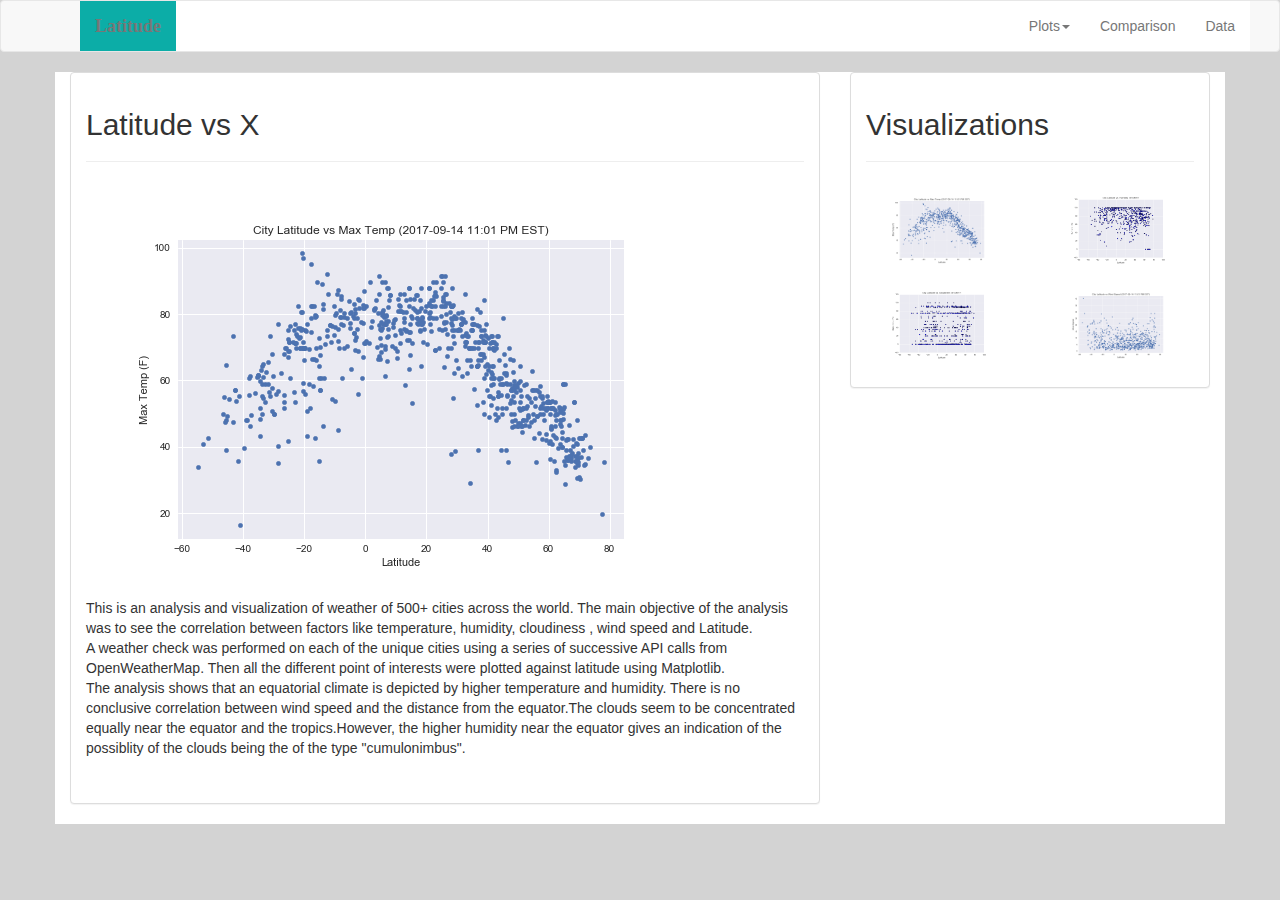
<file: index.html>
<!DOCTYPE html>
<html lang="en">
<head>
    <meta charset="UTF-8">
    <meta name="viewport" content="width=device-width, initial-scale=1">
    <meta http-equiv="X-UA-Compatible" content="ie=edge">

    <!-- Latest compiled and minified CSS -->
    <link rel="stylesheet" href="https://maxcdn.bootstrapcdn.com/bootstrap/3.3.7/css/bootstrap.min.css">

   
    <!-- jQuery (necessary for Bootstrap's JavaScript plugins) -->
    <script src="https://ajax.googleapis.com/ajax/libs/jquery/1.12.4/jquery.min.js"></script>

    <!-- Latest compiled JavaScript -->
    <script src="https://maxcdn.bootstrapcdn.com/bootstrap/3.3.7/js/bootstrap.min.js"></script>

    <link rel="stylesheet" href="style.css">
    
    <title>Weather Analysis Visualization</title>
</head>
<body style="background-color: lightgray">
    
    <nav class="navbar navbar-default">
        <div class="container">
            <div class="navbar-header">
                <a class="navbar-brand logo" href="index.html"> 
                <span class="nav-color">Latitude</span></a>
            </div>

            <div class="nav navbar-nav navbar-right">
                <li class="dropdown"><a class="dropdown-toggle" data-toggle="dropdown">Plots<span class="caret"></span></a>
                    <ul class="dropdown-menu">
                        <li><a href="temperature.html">Max Temperature</a></li>
                        <li><a href="humidity.html">Humidity</a></li>
                        <li><a href="cloudiness.html">Cloudiness</a></li>
                        <li><a href="wind_speed.html">Wind Speed</a></li>
                    </ul>
                </li>
                <li><a href="comparison.html"> Comparison</a></li>
                <li><a href="data.html"> Data</a></li>                                           
            </div>
        </div>      
    </nav>

    <div class = "container">
        <div class="row">
            <div class="col-md-8">
                <div class="panel panel-default">
                    <div class="panel-body">

                    <h2>Latitude vs X</h2>
                    <hr>
                    <img class="first image" src="Images/Latitude_vs_MaxTemp.png" alt="first image" >
                    <p class = "text">This is an analysis and visualization of weather of 500+ cities across the world. The main objective of the analysis was to see the correlation between factors like temperature, humidity, cloudiness , wind speed and Latitude. <br> 
                   A weather check was performed on each  of the unique cities using a series of successive API calls from OpenWeatherMap. Then all the different point of interests were plotted against latitude using Matplotlib.<br> 
                   The analysis shows that an equatorial climate is depicted by higher temperature and humidity. There is no conclusive correlation between wind speed and the distance from the equator.The clouds seem to be concentrated equally near the equator and the tropics.However, the higher humidity near the equator gives an indication of the possiblity of the clouds being the of the type "cumulonimbus".</p>
                    <br>        
                    </div>
                </div>
            </div>
            <div class="col-md-4">
                <div class="panel panel-default">
                        <div class="panel-body">                                    
                            <h2>Visualizations</h2>
                            <hr>

                            <div class="row" >
                                <div class="col-lg-6 col-md-6 col-sm-6 col-xs-6"><a href="temperature.html"><img class = "img img-responsive" src="Images/Latitude_vs_MaxTemp.png" style="width:100%" alt=""></a></div>
                                <div class="col-lg-6 col-md-6 col-sm-6 col-xs-6"><a href="humidity.html"><img class = "img img-responsive" src="Images/Latitude_vs_Humidity.png" style="width:100%" alt=""></a></div>
                            </div>
                            <div class="row">
                                <div class="col-lg-6 col-md-6 col-sm-6 col-xs-6"><a href="cloudiness.html"><img class = "img img-responsive" src="Images/Latitude_vs_Cloudiness.png" style="width:100%" alt=""></a></div>
                                <div class="col-lg-6 col-md-6 col-sm-6 col-xs-6"><a href="wind_speed.html"><img class = "img img-responsive" src="Images/Latitude_vs_WindSpeed.png" style="width:100%" alt=""></a></div>
                            </div>
                                
                        </div>
                </div>     
            </div>    
    </div>
</body>
</html>
</file>
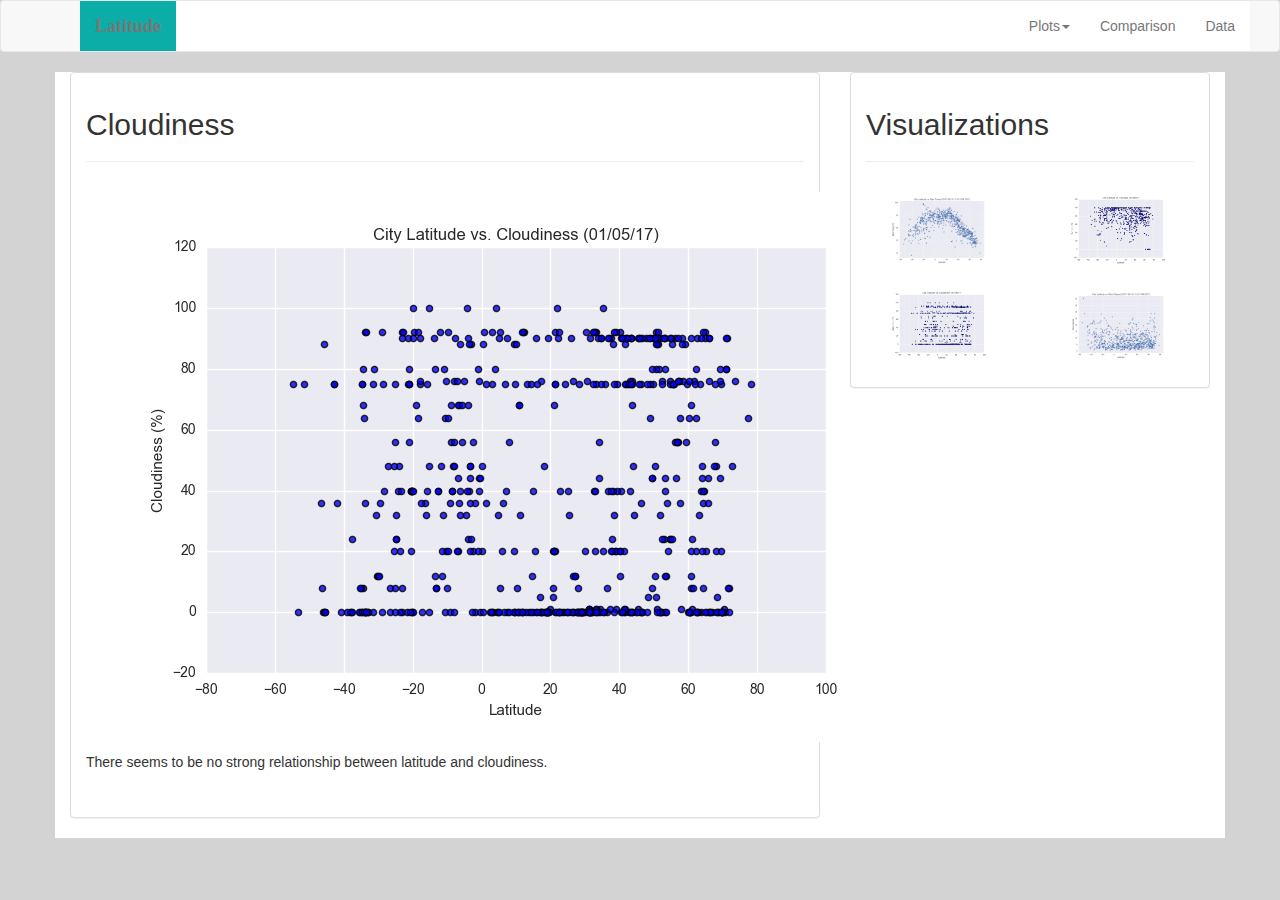
<file: cloudiness.html>
<!DOCTYPE html>
<html lang="en">
<head>
    <meta charset="UTF-8">
    <meta name="viewport" content="width=device-width, initial-scale=1">
    <meta http-equiv="X-UA-Compatible" content="ie=edge">

    <!-- Latest compiled and minified CSS -->
    <link rel="stylesheet" href="https://maxcdn.bootstrapcdn.com/bootstrap/3.3.7/css/bootstrap.min.css" integrity="sha384-BVYiiSIFeK1dGmJRAkycuHAHRg32OmUcww7on3RYdg4Va+PmSTsz/K68vbdEjh4u" crossorigin="anonymous">


    <!-- jQuery (necessary for Bootstrap's JavaScript plugins) -->
    <script src="https://ajax.googleapis.com/ajax/libs/jquery/1.12.4/jquery.min.js"></script>

    <!-- Latest compiled and minified JavaScript -->
    <script src="https://maxcdn.bootstrapcdn.com/bootstrap/3.3.7/js/bootstrap.min.js" integrity="sha384-Tc5IQib027qvyjSMfHjOMaLkfuWVxZxUPnCJA7l2mCWNIpG9mGCD8wGNIcPD7Txa" crossorigin="anonymous"></script>

    <link rel="stylesheet" href="style.css">
    
    <title>Weather Analysis Visualization</title>
</head>
<body style="background-color: lightgray">
        
        <nav class="navbar navbar-default">
            <div class="container">
                <div class="navbar-header">
                    <a class="navbar-brand logo" href="index.html"> 
                    <span class="nav-color">Latitude</span></a>
                </div>
    
                <div class="nav navbar-nav navbar-right">
                    <li class="dropdown"><a class="dropdown-toggle" data-toggle="dropdown">Plots<span class="caret"></span></a>
                        <ul class="dropdown-menu">
                            <li><a href="temperature.html">Max Temperature</a></li>
                            <li><a href="humidity.html">Humidity</a></li>
                            <li><a href="cloudiness.html">Cloudiness</a></li>
                            <li><a href="wind_speed.html">Wind Speed</a></li>
                        </ul>
                    </li>
                    <li><a href="comparison.html"> Comparison</a></li>
                    <li><a href="data.html"> Data</a></li>                                           
                </div>
            </div>      
        </nav>

    <div class = "container">
        <div class="row">                          
            <div class="col-md-8">
                <div class="panel panel-default">
                    <div class="panel-body">

                        <h2>Cloudiness</h2>
                        <hr>
                        <img class="cloudiness image" src="Images/Latitude_vs_Cloudiness.png" alt="cloudiness image" >
                        <p>There seems to be no strong relationship between latitude and cloudiness.</p>
                    <br>        
                    </div>
                </div>
            </div>
            <div class="col-md-4">
                <div class="panel panel-default">
                        <div class="panel-body">                                    
                            <h2>Visualizations</h2>
                            <hr>

                            <div class="row">
                                <div class="col-lg-6 col-md-6 col-sm-6 col-xs-6"><a href="temperature.html"><img class = "img img-responsive" src="Images/Latitude_vs_MaxTemp.png" style="width:100%" alt=""></a></div>
                                <div class="col-lg-6 col-md-6 col-sm-6 col-xs-6"><a href="humidity.html"><img class = "img img-responsive" src="Images/Latitude_vs_Humidity.png" style="width:100%" alt=""></a></div>
                            </div>
                            <div class="row">
                                <div class="col-lg-6 col-md-6 col-sm-6 col-xs-6"><a href="cloudiness.html"><img class = "img img-responsive" src="Images/Latitude_vs_Cloudiness.png" style="width:100%" alt=""></a></div>
                                <div class="col-lg-6 col-md-6 col-sm-6 col-xs-6"><a href="wind_speed.html"><img class = "img img-responsive" src="Images/Latitude_vs_WindSpeed.png" style="width:100%" alt=""></a></div>
                            </div>
                                
                        </div>
                
                    </div>     
            </div>    
    </div>
</body>
</html>
</file>
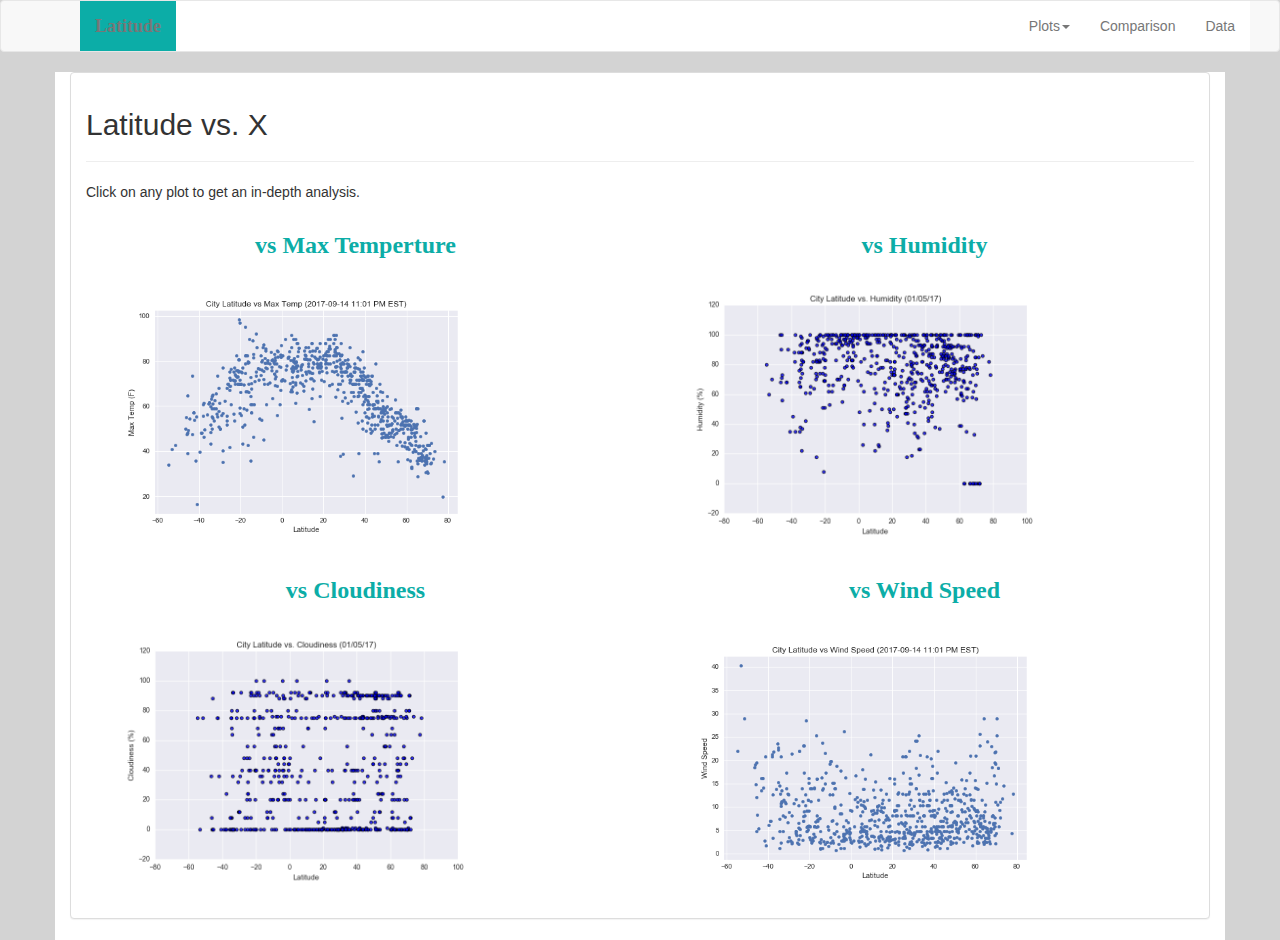
<file: comparison.html>
<!DOCTYPE html>
<html lang="en">
<head>
    <meta charset="UTF-8">
    <meta name="viewport" content="width=device-width, initial-scale=1">
    <meta http-equiv="X-UA-Compatible" content="ie=edge">

    <!-- Latest compiled and minified CSS -->
    <link rel="stylesheet" href="https://maxcdn.bootstrapcdn.com/bootstrap/3.3.7/css/bootstrap.min.css" integrity="sha384-BVYiiSIFeK1dGmJRAkycuHAHRg32OmUcww7on3RYdg4Va+PmSTsz/K68vbdEjh4u" crossorigin="anonymous">


    <!-- jQuery (necessary for Bootstrap's JavaScript plugins) -->
    <script src="https://ajax.googleapis.com/ajax/libs/jquery/1.12.4/jquery.min.js"></script>

    <!-- Latest compiled and minified JavaScript -->
    <script src="https://maxcdn.bootstrapcdn.com/bootstrap/3.3.7/js/bootstrap.min.js" integrity="sha384-Tc5IQib027qvyjSMfHjOMaLkfuWVxZxUPnCJA7l2mCWNIpG9mGCD8wGNIcPD7Txa" crossorigin="anonymous"></script>

    <link rel="stylesheet" href="style.css">
    
    <title>Weather Analysis Visualization</title>
</head>
<body style="background-color: lightgray">
        
        <nav class="navbar navbar-default">
            <div class="container">
                <div class="navbar-header">
                    <a class="navbar-brand logo" href="index.html"> 
                    <span class="nav-color">Latitude</span></a>
                </div>
    
                <div class="nav navbar-nav navbar-right">
                    <li class="dropdown"><a class="dropdown-toggle" data-toggle="dropdown">Plots<span class="caret"></span></a>
                        <ul class="dropdown-menu">
                            <li><a href="temperature.html">Max Temperature</a></li>
                            <li><a href="humidity.html">Humidity</a></li>
                            <li><a href="cloudiness.html">Cloudiness</a></li>
                            <li><a href="wind_speed.html">Wind Speed</a></li>
                        </ul>
                    </li>
                    <li><a href="comparison.html"> Comparison</a></li>
                    <li><a href="data.html"> Data</a></li>                                           
                </div>
            </div>      
        </nav>
    

       
    <div class = "container">
        <div class="row">                          
            <div class="col-md-12">
                <div class="panel panel-default">
                    <div class="panel-body">

                            <h2>Latitude vs. X</h2>
                            <hr>
                            <p>Click on any plot to get an in-depth analysis.</p>

                            <div class="row">
                                <div class="col-lg-6 col-md-6 col-sm-6 col-xs-6">
                                    <h3 class = "text-center">vs Max Temperture</h3>
                                    <a href="temperature.html"><img class = "img img-responsive" src="Images/Latitude_vs_MaxTemp.png" style="width:80%" alt=""></a></div>
                                <div class="col-lg-6 col-md-6 col-sm-6 col-xs-6">
                                    <h3 class = "text-center">vs Humidity</h3>
                                    <a href="humidity.html"><img class = "img img-responsive" src="Images/Latitude_vs_Humidity.png" style="width:80%" alt=""></a></div>
                            </div>

                            <div class="row">
                                <div class="col-lg-6 col-md-6 col-sm-6 col-xs-6">
                                    <h3 class = "text-center">vs Cloudiness</h3>
                                    <a href="cloudiness.html"><img class = "img img-responsive" src="Images/Latitude_vs_Cloudiness.png" style="width:80%" alt=""></a></div>
                                <div class="col-lg-6 col-md-6 col-sm-6 col-xs-6">
                                    <h3 class = "text-center">vs Wind Speed</h3>
                                    <a href="wind_speed.html"><img class = "img img-responsive" src="Images/Latitude_vs_WindSpeed.png" style="width:80%" alt=""></a></div>
                            </div>
                                        
                    </div>
                        
                            </div>
                        </div>
                        <div class="col-md-1"></div>
            </div>
        </div>
</body>
</file>
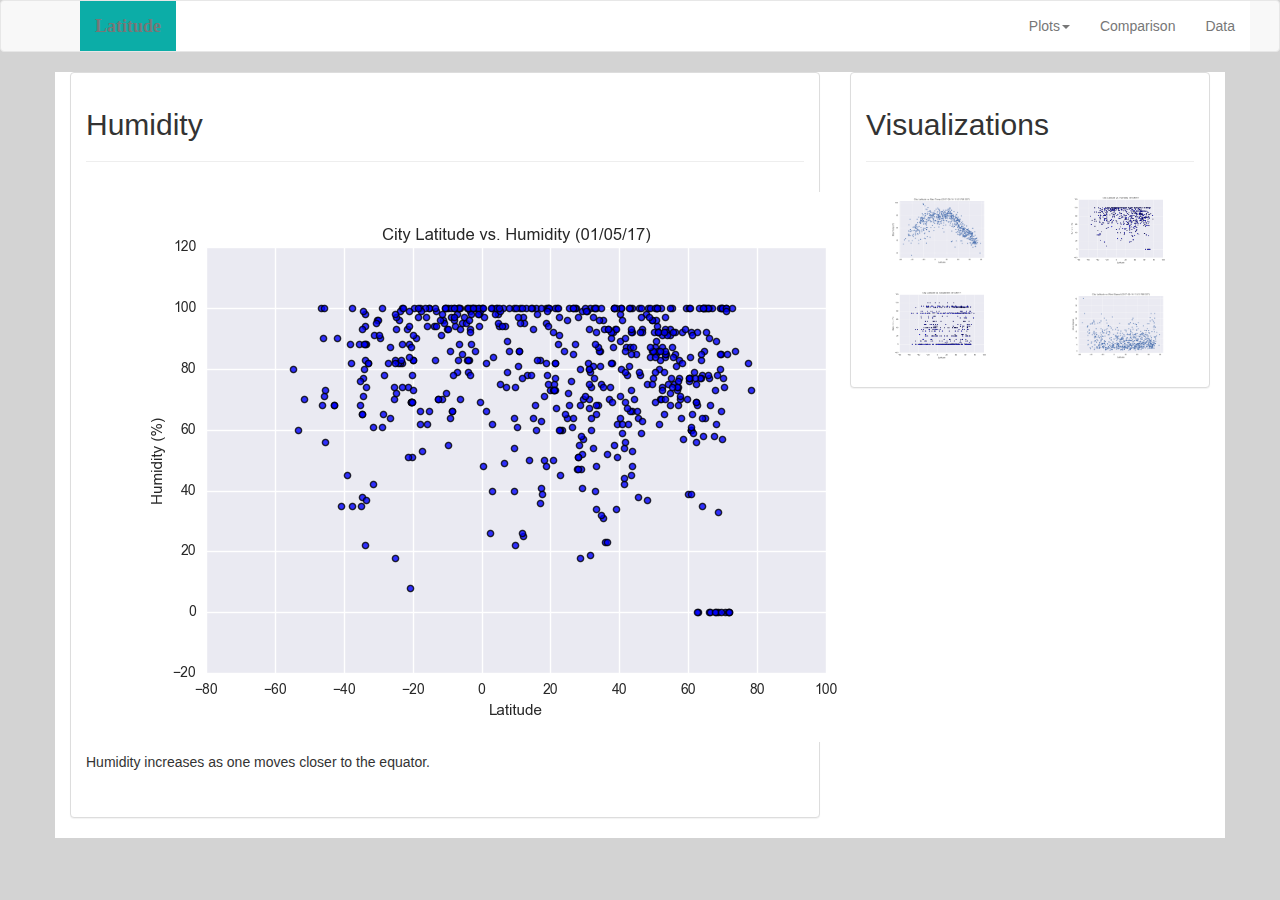
<file: humidity.html>
<!DOCTYPE html>
<html lang="en">
<head>
    <meta charset="UTF-8">
    <meta name="viewport" content="width=device-width, initial-scale=1">
    <meta http-equiv="X-UA-Compatible" content="ie=edge">

    <!-- Latest compiled and minified CSS -->
    <link rel="stylesheet" href="https://maxcdn.bootstrapcdn.com/bootstrap/3.3.7/css/bootstrap.min.css" integrity="sha384-BVYiiSIFeK1dGmJRAkycuHAHRg32OmUcww7on3RYdg4Va+PmSTsz/K68vbdEjh4u" crossorigin="anonymous">

  
    <!-- jQuery (necessary for Bootstrap's JavaScript plugins) -->
    <script src="https://ajax.googleapis.com/ajax/libs/jquery/1.12.4/jquery.min.js"></script>

    <!-- Latest compiled and minified JavaScript -->
    <script src="https://maxcdn.bootstrapcdn.com/bootstrap/3.3.7/js/bootstrap.min.js" integrity="sha384-Tc5IQib027qvyjSMfHjOMaLkfuWVxZxUPnCJA7l2mCWNIpG9mGCD8wGNIcPD7Txa" crossorigin="anonymous"></script>

    <link rel="stylesheet" href="style.css">
    
    <title>Weather Analysis Visualization</title>
</head>
<body style="background-color: lightgray">
        
        <nav class="navbar navbar-default">
            <div class="container">
                <div class="navbar-header">
                    <a class="navbar-brand logo" href="index.html"> 
                    <span class="nav-color">Latitude</span></a>
                </div>
    
                <div class="nav navbar-nav navbar-right">
                    <li class="dropdown"><a class="dropdown-toggle" data-toggle="dropdown">Plots<span class="caret"></span></a>
                        <ul class="dropdown-menu">
                            <li><a href="temperature.html">Max Temperature</a></li>
                            <li><a href="humidity.html">Humidity</a></li>
                            <li><a href="cloudiness.html">Cloudiness</a></li>
                            <li><a href="wind_speed.html">Wind Speed</a></li>
                        </ul>
                    </li>
                    <li><a href="comparison.html"> Comparison</a></li>
                    <li><a href="data.html"> Data</a></li>                                           
                </div>
            </div>      
        </nav>

    <div class = "container">
        <div class="row">                          
            <div class="col-md-8">
                <div class="panel panel-default">
                    <div class="panel-body">

                        <h2>Humidity</h2>
                        <hr>
                        <img class="humidity image" src="Images/Latitude_vs_Humidity.png" alt="humidity image" >
                        <p>Humidity increases as one moves closer to the equator.</p>
                    <br>        
                    </div>
                </div>
            </div>
            <div class="col-md-4">
                <div class="panel panel-default">
                        <div class="panel-body">                                    
                            <h2>Visualizations</h2>
                            <hr>

                            <div class="row">
                                <div class="col-lg-6 col-md-6 col-sm-6 col-xs-6"><a href="temperature.html"><img class = "img img-responsive" src="Images/Latitude_vs_MaxTemp.png" style="width:100%" alt=""></a></div>
                                <div class="col-lg-6 col-md-6 col-sm-6 col-xs-6"><a href="humidity.html"><img class = "img img-responsive" src="Images/Latitude_vs_Humidity.png" style="width:100%" alt=""></a></div>
                            </div>
                            <div class="row">
                                <div class="col-lg-6 col-md-6 col-sm-6 col-xs-6"><a href="cloudiness.html"><img class = "img img-responsive" src="Images/Latitude_vs_Cloudiness.png" style="width:100%" alt=""></a></div>
                                <div class="col-lg-6 col-md-6 col-sm-6 col-xs-6"><a href="wind_speed.html"><img class = "img img-responsive" src="Images/Latitude_vs_WindSpeed.png" style="width:100%" alt=""></a></div>
                            </div>
                                
                        </div>
                
                    </div>     
            </div>    
    </div>
</body>
</html>
</file>
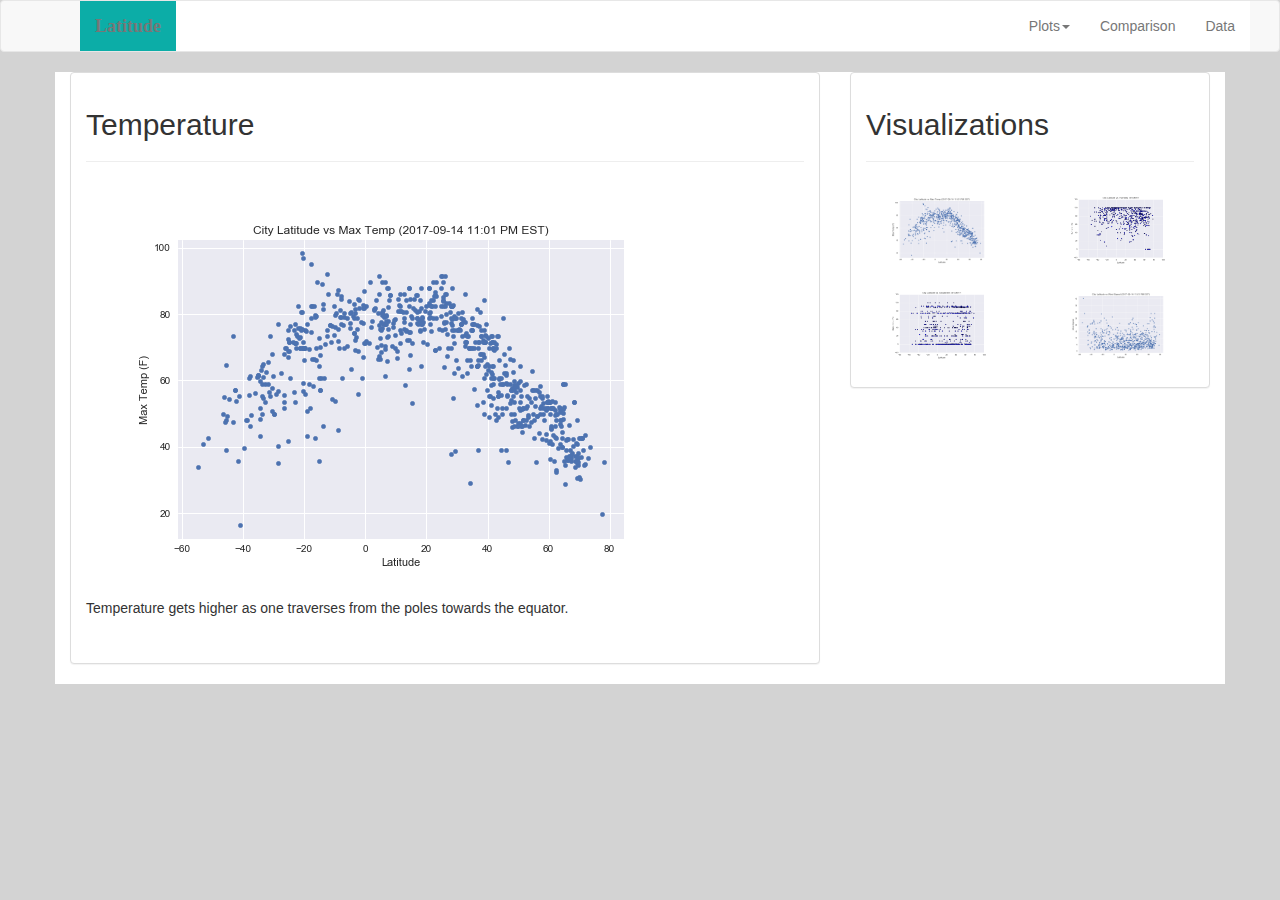
<file: temperature.html>
<!DOCTYPE html>
<html lang="en">
<head>
    <meta charset="UTF-8">
    <meta name="viewport" content="width=device-width, initial-scale=1">
    <meta http-equiv="X-UA-Compatible" content="ie=edge">

    <!-- Latest compiled and minified CSS -->
    <link rel="stylesheet" href="https://maxcdn.bootstrapcdn.com/bootstrap/3.3.7/css/bootstrap.min.css" integrity="sha384-BVYiiSIFeK1dGmJRAkycuHAHRg32OmUcww7on3RYdg4Va+PmSTsz/K68vbdEjh4u" crossorigin="anonymous">

  
    <!-- jQuery (necessary for Bootstrap's JavaScript plugins) -->
    <script src="https://ajax.googleapis.com/ajax/libs/jquery/1.12.4/jquery.min.js"></script>

    <!-- Latest compiled and minified JavaScript -->
    <script src="https://maxcdn.bootstrapcdn.com/bootstrap/3.3.7/js/bootstrap.min.js" integrity="sha384-Tc5IQib027qvyjSMfHjOMaLkfuWVxZxUPnCJA7l2mCWNIpG9mGCD8wGNIcPD7Txa" crossorigin="anonymous"></script>

    <link rel="stylesheet" href="style.css">
    
    <title>Weather Analysis Visualization</title>
</head>
<body style="background-color: lightgray">
        
        <nav class="navbar navbar-default">
            <div class="container">
                <div class="navbar-header">
                    <a class="navbar-brand logo" href="index.html"> 
                    <span class="nav-color">Latitude</span></a>
                </div>
    
                <div class="nav navbar-nav navbar-right">
                    <li class="dropdown"><a class="dropdown-toggle" data-toggle="dropdown">Plots<span class="caret"></span></a>
                        <ul class="dropdown-menu">
                            <li><a href="temperature.html">Max Temperature</a></li>
                            <li><a href="humidity.html">Humidity</a></li>
                            <li><a href="cloudiness.html">Cloudiness</a></li>
                            <li><a href="wind_speed.html">Wind Speed</a></li>
                        </ul>
                    </li>
                    <li><a href="comparison.html"> Comparison</a></li>
                    <li><a href="data.html"> Data</a></li>                                           
                </div>
            </div>      
        </nav>

    <div class = "container">
            <div class="row">                          
                <div class="col-md-8">
                    <div class="panel panel-default">
                        <div class="panel-body">

                            <h2>Temperature</h2>
                            <hr>
                            <img class="temperature image" src="Images/Latitude_vs_MaxTemp.png" alt="temperature image" >
                            <p>Temperature gets higher as one traverses from the poles towards the equator.</p>
                        <br>        
                        </div>
                    </div>
                </div>
                <div class="col-md-4">
                    <div class="panel panel-default">
                            <div class="panel-body">                                    
                                <h2>Visualizations</h2>
                                <hr>

                                <div class="row">
                                    <div class="col-lg-6 col-md-6 col-sm-6 col-xs-6"><a href="temperature.html"><img class = "img img-responsive" src="Images/Latitude_vs_MaxTemp.png" style="width:100%" alt=""></a></div>
                                    <div class="col-lg-6 col-md-6 col-sm-6 col-xs-6"><a href="humidity.html"><img class = "img img-responsive" src="Images/Latitude_vs_Humidity.png" style="width:100%" alt=""></a></div>
                                </div>
                                <div class="row">
                                    <div class="col-lg-6 col-md-6 col-sm-6 col-xs-6"><a href="cloudiness.html"><img class = "img img-responsive" src="Images/Latitude_vs_Cloudiness.png" style="width:100%" alt=""></a></div>
                                    <div class="col-lg-6 col-md-6 col-sm-6 col-xs-6"><a href="wind_speed.html"><img class = "img img-responsive" src="Images/Latitude_vs_WindSpeed.png" style="width:100%" alt=""></a></div>
                                </div>
                                    
                            </div>
                    
                        </div>     
                </div>    
        </div>
</body>
</html>
</file>
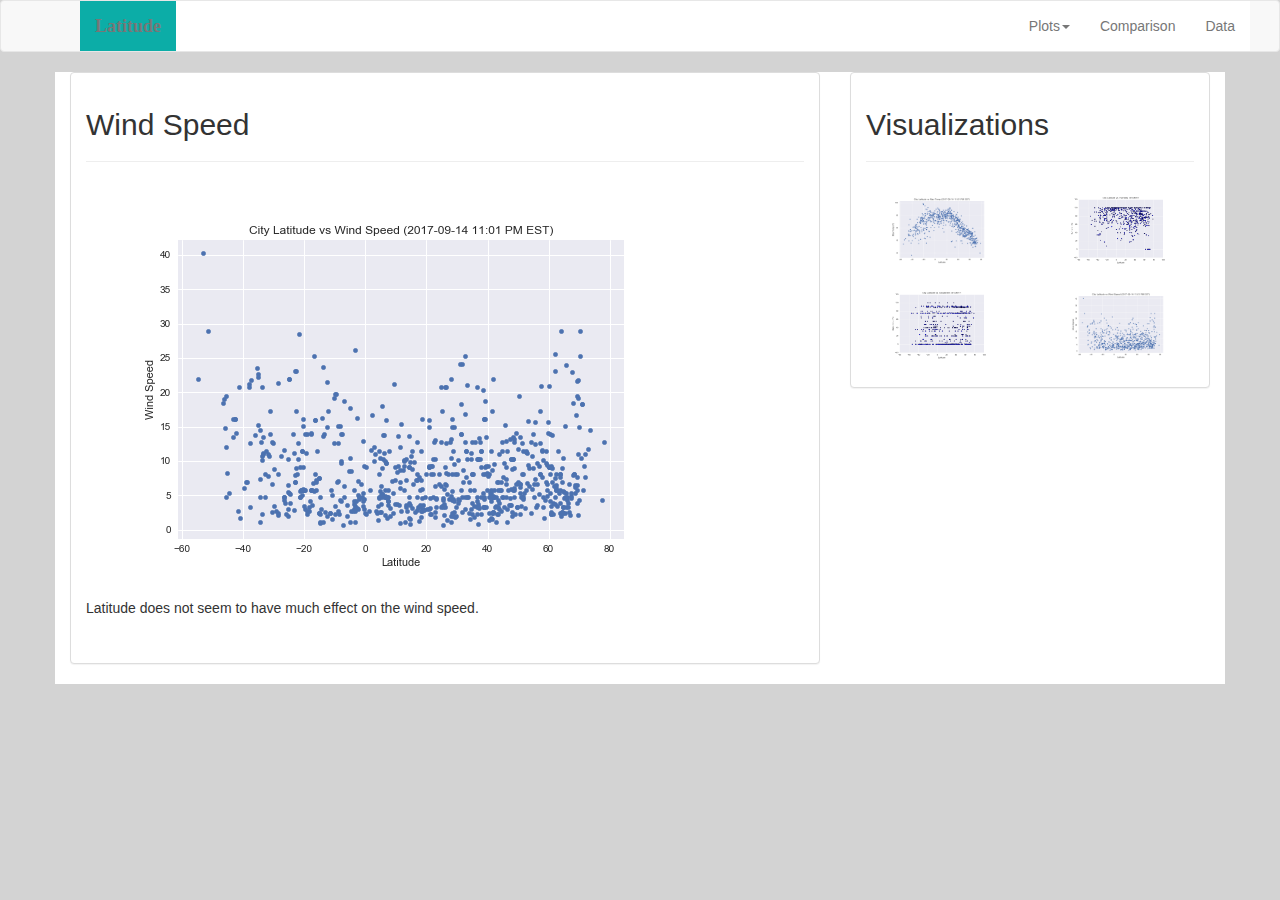
<file: wind_speed.html>
<!DOCTYPE html>
<html lang="en">
<head>
    <meta charset="UTF-8">
    <meta name="viewport" content="width=device-width, initial-scale=1">
    <meta http-equiv="X-UA-Compatible" content="ie=edge">

    <!-- Latest compiled and minified CSS -->
    <link rel="stylesheet" href="https://maxcdn.bootstrapcdn.com/bootstrap/3.3.7/css/bootstrap.min.css" integrity="sha384-BVYiiSIFeK1dGmJRAkycuHAHRg32OmUcww7on3RYdg4Va+PmSTsz/K68vbdEjh4u" crossorigin="anonymous">

    <!-- jQuery (necessary for Bootstrap's JavaScript plugins) -->
    <script src="https://ajax.googleapis.com/ajax/libs/jquery/1.12.4/jquery.min.js"></script>

    <!-- Latest compiled and minified JavaScript -->
    <script src="https://maxcdn.bootstrapcdn.com/bootstrap/3.3.7/js/bootstrap.min.js" integrity="sha384-Tc5IQib027qvyjSMfHjOMaLkfuWVxZxUPnCJA7l2mCWNIpG9mGCD8wGNIcPD7Txa" crossorigin="anonymous"></script>

    <link rel="stylesheet" href="style.css">
    
    <title>Weather Analysis Visualization</title>
</head>
<body style="background-color: lightgray">
        
        <nav class="navbar navbar-default">
            <div class="container">
                <div class="navbar-header">
                    <a class="navbar-brand logo" href="index.html"> 
                    <span class="nav-color">Latitude</span></a>
                </div>
    
                <div class="nav navbar-nav navbar-right">
                    <li class="dropdown"><a class="dropdown-toggle" data-toggle="dropdown">Plots<span class="caret"></span></a>
                        <ul class="dropdown-menu">
                            <li><a href="temperature.html">Max Temperature</a></li>
                            <li><a href="humidity.html">Humidity</a></li>
                            <li><a href="cloudiness.html">Cloudiness</a></li>
                            <li><a href="wind_speed.html">Wind Speed</a></li>
                        </ul>
                    </li>
                    <li><a href="comparison.html"> Comparison</a></li>
                    <li><a href="data.html"> Data</a></li>                                           
                </div>
            </div>      
        </nav>

    <div class = "container">
        <div class="row">                          
            <div class="col-md-8">
                <div class="panel panel-default">
                    <div class="panel-body">

                        <h2>Wind Speed</h2>
                        <hr>
                        <img class="WindSpeed image" src="Images/Latitude_vs_WindSpeed.png" alt="WindSpeed image" >
                        <p>Latitude does not seem to have much effect on the wind speed.</p>
                    <br>        
                    </div>
                </div>
            </div>
            <div class="col-md-4">
                <div class="panel panel-default">
                        <div class="panel-body">                                    
                            <h2>Visualizations</h2>
                            <hr>

                            <div class="row">
                                <div class="col-lg-6 col-md-6 col-sm-6 col-xs-6"><a href="temperature.html"><img class = "img img-responsive" src="Images/Latitude_vs_MaxTemp.png" style="width:100%" alt=""></a></div>
                                <div class="col-lg-6 col-md-6 col-sm-6 col-xs-6"><a href="humidity.html"><img class = "img img-responsive" src="Images/Latitude_vs_Humidity.png" style="width:100%" alt=""></a></div>
                            </div>
                            <div class="row">
                                <div class="col-lg-6 col-md-6 col-sm-6 col-xs-6"><a href="cloudiness.html"><img class = "img img-responsive" src="Images/Latitude_vs_Cloudiness.png" style="width:100%" alt=""></a></div>
                                <div class="col-lg-6 col-md-6 col-sm-6 col-xs-6"><a href="wind_speed.html"><img class = "img img-responsive" src="Images/Latitude_vs_WindSpeed.png" style="width:100%" alt=""></a></div>
                            </div>
                                
                        </div>
                
                    </div>     
            </div>    
    </div>
</body>
</html>
</file>
<file: style.css>
body {
    background-color: lightgray;
}

h1 {
     color: rgb(12, 173, 167);
     background-color: white;
     font-family: times new roman;
     font-weight: bold;
}

h3 {
     color: rgb(12, 173, 167);
     background-color: white;
     font-family: times new roman;
     font-weight: bold;
}

img {
    padding-top: 10px;
    padding-right: 20px;
    padding-bottom: 10px;
    padding-left: 20px;
}

p {
   font-family: sans-serif;
   font-size: 12
}

.container {
  background-color: white;
}

.navbar {
         padding-left: 50px;
}

.navbar-brand {
               background-color: rgb(12, 173, 167);
               font-family: times new roman;
               font-weight: bold;
               color: white;
}

/* Here we define a navbar style that will ONLY be applied at screen sizes below 480 pixels */
@media (max-width: 480px) {
  .navbar {
    background-color: rgb(12, 173, 167);
}

  .navbar-brand {
                 background-color: white;
                 font-family: times new roman;
                 font-weight: bold;
                 color: rgb(12, 173, 167);
}
</file>
